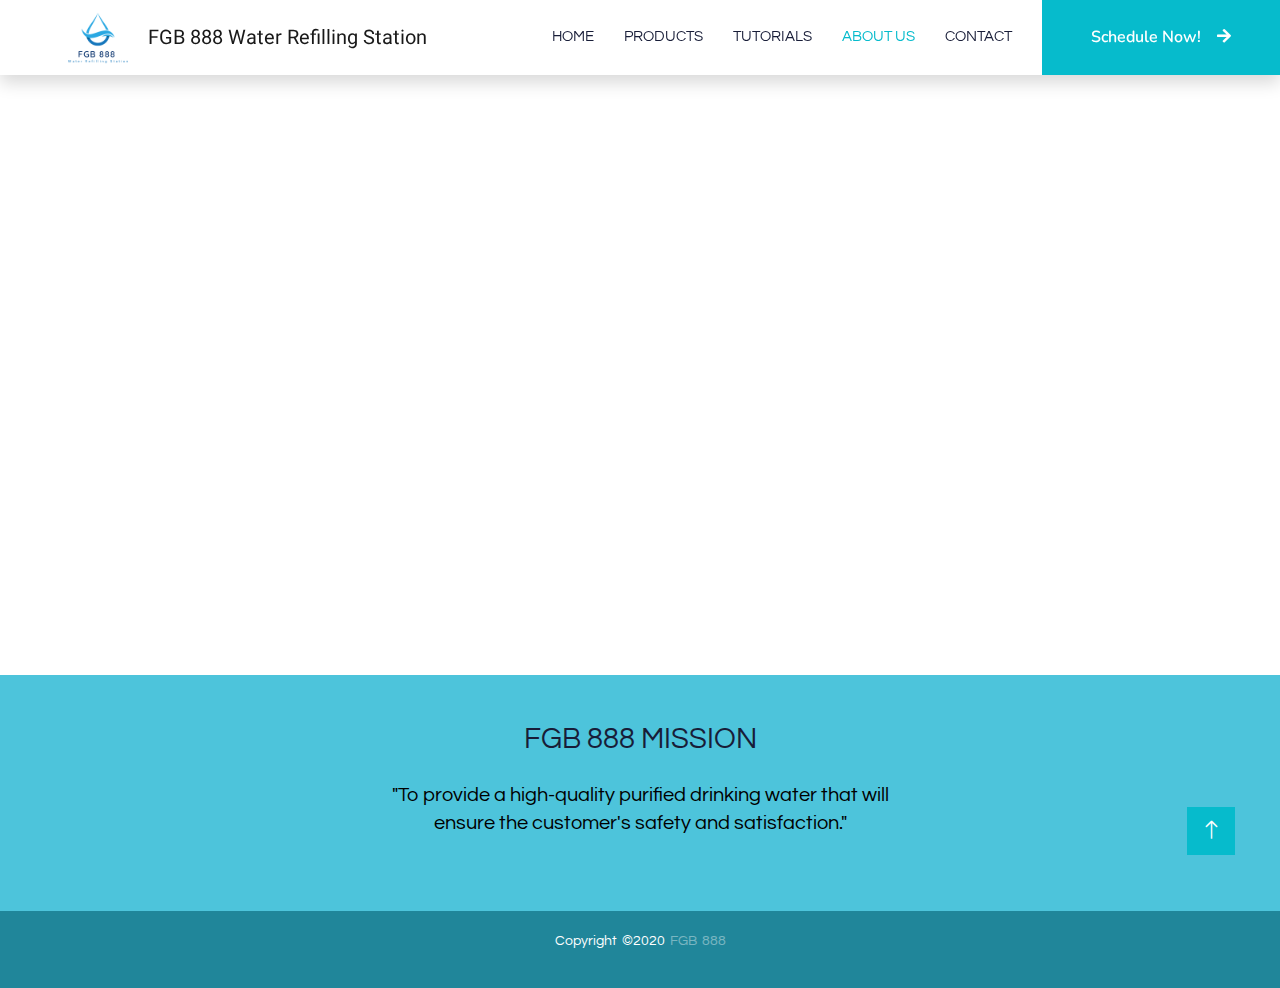
<file: aboutus.html>
<!DOCTYPE html>
<html lang="en">

<head>
    <meta charset="utf-8">
    <title>About Us</title>
    <meta content="width=device-width, initial-scale=1.0" name="viewport">
    <meta content="" name="keywords">
    <meta content="" name="description">


	<!-- Footer -->
	<link href='https://css.gg/facebook.css' rel='stylesheet'>
	<link href='https://css.gg/twitter.css' rel='stylesheet'>
	<link href='https://css.gg/instagram.css' rel='stylesheet'>
	
    <!-- Google Web Fonts -->
    <link href="https://fonts.googleapis.com/css2?family=Heebo:wght@400;500;600&family=Nunito:wght@600;700;800&display=swap" rel="stylesheet">
	<link rel="preconnect" href="https://fonts.googleapis.com">
	<link rel="preconnect" href="https://fonts.gstatic.com" crossorigin>
	<link href="https://fonts.googleapis.com/css2?family=Questrial&display=swap" rel="stylesheet">

    <!-- Icon Font Stylesheet -->
    <link href="https://cdnjs.cloudflare.com/ajax/libs/font-awesome/5.10.0/css/all.min.css" rel="stylesheet">
    <link href="https://cdn.jsdelivr.net/npm/bootstrap-icons@1.4.1/font/bootstrap-icons.css" rel="stylesheet">

    <!-- Customized Bootstrap Stylesheet -->
    <link href="css/bootstrap.min.css" rel="stylesheet">

    <!-- Template Stylesheet -->
    <link href="css/style.css" rel="stylesheet">
</head>

<body>
    
    <!-- Navbar Start -->
    <nav class="navbar navbar-expand-lg bg-white navbar-light shadow sticky-top p-0">
        <a href="index.html" class="navbar-brand d-flex align-items-center px-4 px-lg-5">
            <img class="logo" src="img/fgblogo.png"> FGB 888 Water Refilling Station </img>
        </a>
        <button type="button" class="navbar-toggler me-4" data-bs-toggle="collapse" data-bs-target="#navbarCollapse">
            <span class="navbar-toggler-icon"></span>
        </button>
        <div class="collapse navbar-collapse" id="navbarCollapse">
            <div class="navbar-nav ms-auto p-4 p-lg-0">
                <a href="index.html" class="nav-item nav-link ">Home</a>
                <a href="products.html" class="nav-item nav-link ">Products</a>
                <a href="tutorials.html" class="nav-item nav-link ">Tutorials</a>
                <a href="aboutus.html" class="nav-item nav-link active">About Us</a>
				<a href="contacts.html" class="nav-item nav-link">Contact</a>
                    </div>
                </div>
            </div>
            <a href="" class="btn btn-primary py-4 px-lg-5 d-none d-lg-block">Schedule Now!<i class="fa fa-arrow-right ms-3"></i></a>
        </div>
    </nav>
    <!-- Navbar End -->
	
	<br>
<br>
<br>
<br>
<br>
<br>
<br>
<br>
<br>
<br>
<br>
<br>
<br>
<br>
<br>
<br>
<br>
<br>
<br>
<br>
<br>
<br>
<br>
<br>
<br>



<footer>
		<div class="footer-content">
			<h3>FGB 888 MISSION</h3>
			<p>"To provide a high-quality purified drinking water that will ensure the customer's safety and satisfaction."</p>
			<ul class="socials">
				<li><a href="http://www.facebook.com/"><i class="gg-facebook"></i></a></li>
				<li><a href="https://twitter.com/"><i class="gg-twitter"></i></a></li>
				<li><a href="https://www.instagram.com/"><i class="gg-instagram"></i></a></li>				
			</ul>
		</div>
		<div class="footer-bottom">
			<p>copyright &copy;2020 <span> FGB 888 </span></p>
		</div>
	</footer>
	

    
    <!-- Back to Top -->
    <a href="#" class="btn btn-lg btn-primary btn-lg-square back-to-top"><i class="bi bi-arrow-up"></i></a>


    <!-- JavaScript Libraries -->
    <script src="https://code.jquery.com/jquery-3.4.1.min.js"></script>
    <script src="https://cdn.jsdelivr.net/npm/bootstrap@5.0.0/dist/js/bootstrap.bundle.min.js"></script>
    <script src="lib/wow/wow.min.js"></script>
    <script src="lib/easing/easing.min.js"></script>
    <script src="lib/waypoints/waypoints.min.js"></script>
    <script src="lib/owlcarousel/owl.carousel.min.js"></script>

    <!-- Template Javascript -->
    <script src="js/main.js"></script>
</body>

</html>
</file>
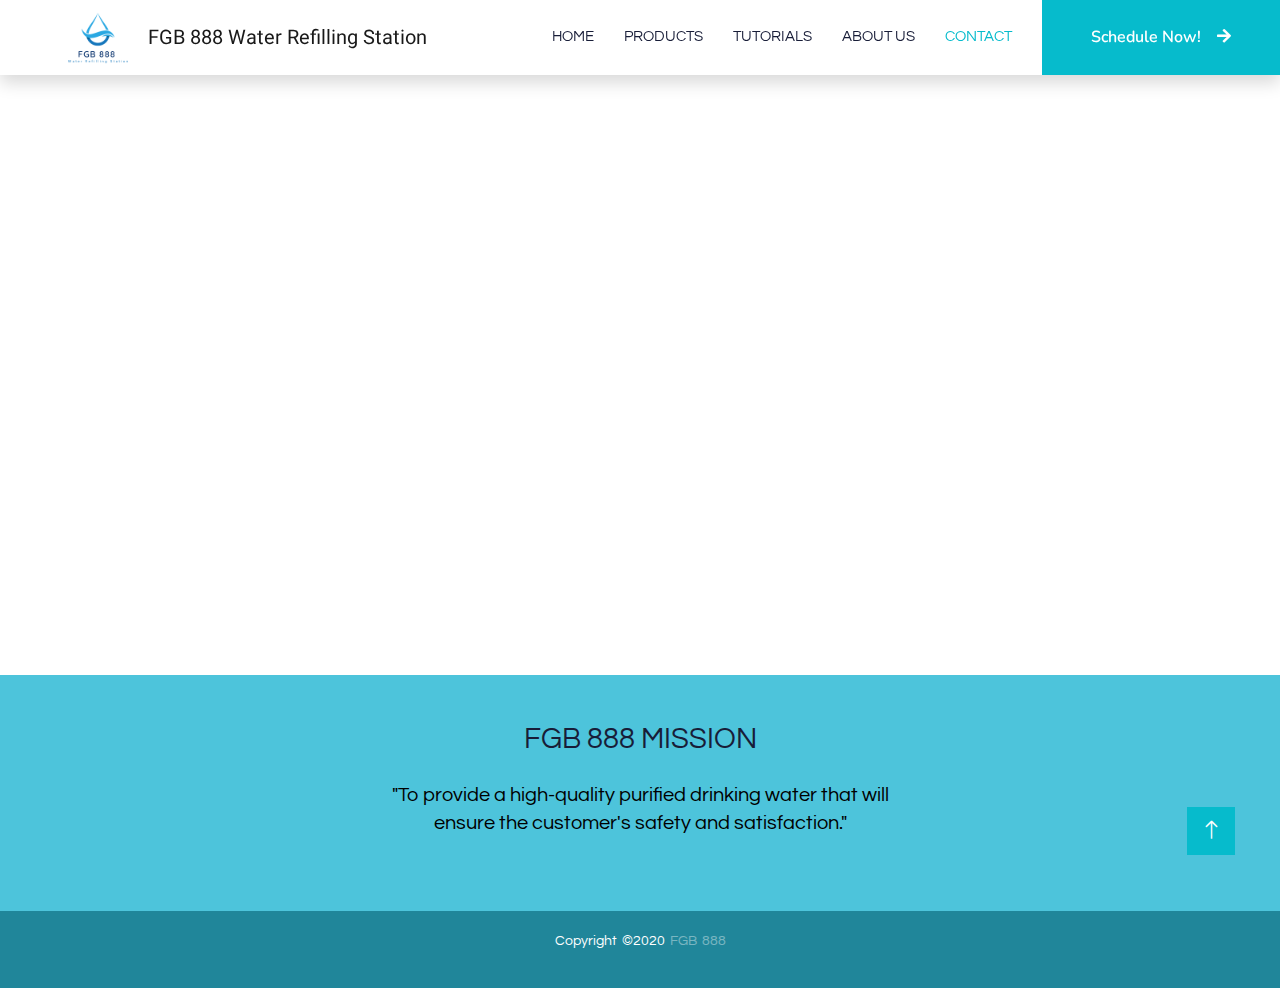
<file: contacts.html>
<!DOCTYPE html>
<html lang="en">

<head>
    <meta charset="utf-8">
    <title>Contact</title>
    <meta content="width=device-width, initial-scale=1.0" name="viewport">
    <meta content="" name="keywords">
    <meta content="" name="description">

    <!-- Favicon -->
    <link href="img/favicon.ico" rel="icon">
	
	<!-- Footer -->
	<link href='https://css.gg/facebook.css' rel='stylesheet'>
	<link href='https://css.gg/twitter.css' rel='stylesheet'>
	<link href='https://css.gg/instagram.css' rel='stylesheet'>

    <!-- Google Web Fonts -->
    <link rel="preconnect" href="https://fonts.googleapis.com">
    <link rel="preconnect" href="https://fonts.gstatic.com" crossorigin>
    <link href="https://fonts.googleapis.com/css2?family=Heebo:wght@400;500;600&family=Nunito:wght@600;700;800&display=swap" rel="stylesheet">
		<link href="https://fonts.googleapis.com/css2?family=Questrial&display=swap" rel="stylesheet">

    <!-- Icon Font Stylesheet -->
    <link href="https://cdnjs.cloudflare.com/ajax/libs/font-awesome/5.10.0/css/all.min.css" rel="stylesheet">
    <link href="https://cdn.jsdelivr.net/npm/bootstrap-icons@1.4.1/font/bootstrap-icons.css" rel="stylesheet">

    <!-- Libraries Stylesheet -->
    <link href="lib/animate/animate.min.css" rel="stylesheet">
    <link href="lib/owlcarousel/assets/owl.carousel.min.css" rel="stylesheet">

    <!-- Customized Bootstrap Stylesheet -->
    <link href="css/bootstrap.min.css" rel="stylesheet">

    <!-- Template Stylesheet -->
    <link href="css/style.css" rel="stylesheet">
</head>

<body>
    <!-- Spinner Start -->
    <div id="spinner" class="show bg-white position-fixed translate-middle w-100 vh-100 top-50 start-50 d-flex align-items-center justify-content-center">
        <div class="spinner-border text-primary" style="width: 3rem; height: 3rem;" role="status">
            <span class="sr-only">Loading...</span>
        </div>
    </div>
    <!-- Spinner End -->


   <!-- Navbar Start -->
    <nav class="navbar navbar-expand-lg bg-white navbar-light shadow sticky-top p-0">
        <a href="index.html" class="navbar-brand d-flex align-items-center px-4 px-lg-5">
            <img class="logo" src="img/fgblogo.png"> FGB 888 Water Refilling Station </img>
        </a>
        <button type="button" class="navbar-toggler me-4" data-bs-toggle="collapse" data-bs-target="#navbarCollapse">
            <span class="navbar-toggler-icon"></span>
        </button>
        <div class="collapse navbar-collapse" id="navbarCollapse">
            <div class="navbar-nav ms-auto p-4 p-lg-0">
                <a href="index.html" class="nav-item nav-link">Home</a>
                <a href="products.html" class="nav-item nav-link">Products</a>
                <a href="tutorials.html" class="nav-item nav-link">Tutorials</a>
                <a href="aboutus.html" class="nav-item nav-link">About Us</a>
				<a href="contacts.html" class="nav-item nav-link active">Contact</a>
                    </div>
                </div>
            </div>
            <a href="" class="btn btn-primary py-4 px-lg-5 d-none d-lg-block">Schedule Now!<i class="fa fa-arrow-right ms-3"></i></a>
        </div>
    </nav>
    <!-- Navbar End -->




<br>
<br>
<br>
<br>
<br>
<br>
<br>
<br>
<br>
<br>
<br>
<br>
<br>
<br>
<br>
<br>
<br>
<br>
<br>
<br>
<br>
<br>
<br>
<br>
<br>



<footer>
		<div class="footer-content">
			<h3>FGB 888 MISSION</h3>
			<p>"To provide a high-quality purified drinking water that will ensure the customer's safety and satisfaction."</p>
			<ul class="socials">
				<li><a href="http://www.facebook.com/"><i class="gg-facebook"></i></a></li>
				<li><a href="https://twitter.com/"><i class="gg-twitter"></i></a></li>
				<li><a href="https://www.instagram.com/"><i class="gg-instagram"></i></a></li>				
			</ul>
		</div>
		<div class="footer-bottom">
			<p>copyright &copy;2020 <span> FGB 888 </span></p>
		</div>
	</footer>
	
    <!-- Back to Top -->
    <a href="#" class="btn btn-lg btn-primary btn-lg-square back-to-top"><i class="bi bi-arrow-up"></i></a>


    <!-- JavaScript Libraries -->
    <script src="https://code.jquery.com/jquery-3.4.1.min.js"></script>
    <script src="https://cdn.jsdelivr.net/npm/bootstrap@5.0.0/dist/js/bootstrap.bundle.min.js"></script>
    <script src="lib/wow/wow.min.js"></script>
    <script src="lib/easing/easing.min.js"></script>
    <script src="lib/waypoints/waypoints.min.js"></script>
    <script src="lib/owlcarousel/owl.carousel.min.js"></script>

    <!-- Template Javascript -->
    <script src="js/main.js"></script>
</body>

</html>
</file>
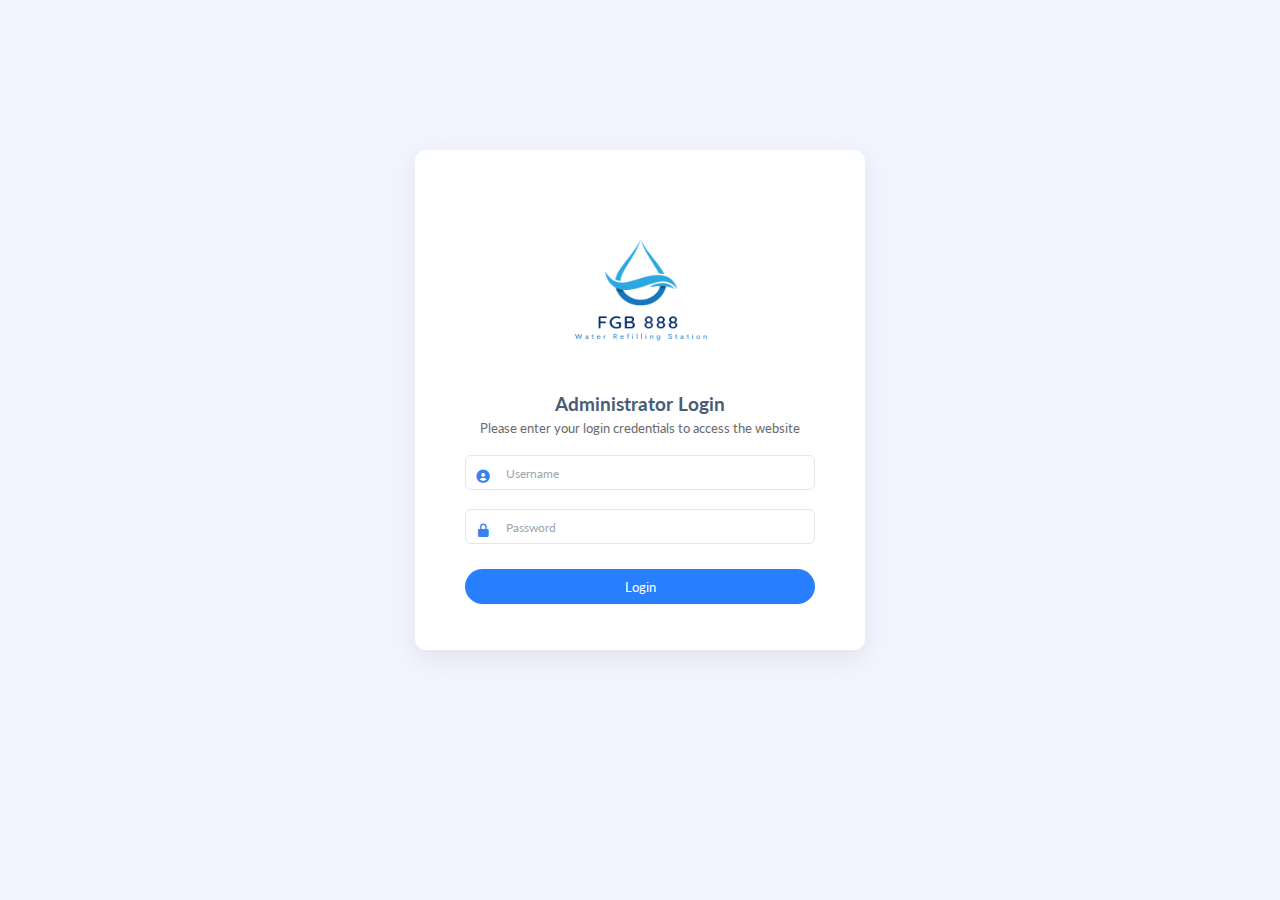
<file: login.html>
<!DOCTYPE html>
<html lang="en">
<head>
	<meta charset="UTF-8">
	<meta name="viewport" content="width=device-width, initial-scale=1.0">
	<link href="https://unpkg.com/boxicons@2.1.1/css/boxicons.min.css" rel="stylesheet"/>
    <link rel="stylesheet" type="text/css" href="css/adminlog.css"/>
    <link rel="stylesheet" href="https://cdnjs.cloudflare.com/ajax/libs/animate.css/4.1.1/animate.min.css"/>
    <title>Admin Login</title>
	
</head>
<body>
	<div class="container">
    <img src="img/fgblogo.png">
      <div class="top-header">
        <h3  class="animate__animated animate__bounceInDown">Administrator Login</h3>
        <p class="animate__animated animate__bounceInDown animate__delay-1s ">Please enter your login credentials to access the website</p>
      </div>
      <form action="">
        <div class="user animate__animated animate__fadeInUpBig animate__delay-1s">
          <i class="bx bxs-user-circle"></i>
          <input type="text" placeholder="Username" />
        </div>
        <div class="pass animate__animated animate__fadeInUpBig animate__delay-1s">
          <i class="bx bxs-lock-alt"></i>
          <input type="password" placeholder="Password" />
        </div>
      </form>
      <div class="btn">
        <button class="animate__animated animate__bounceInUp animate__delay-2s">Login</button>
      </div>
    </div>
	
</body>
</html>
</file>
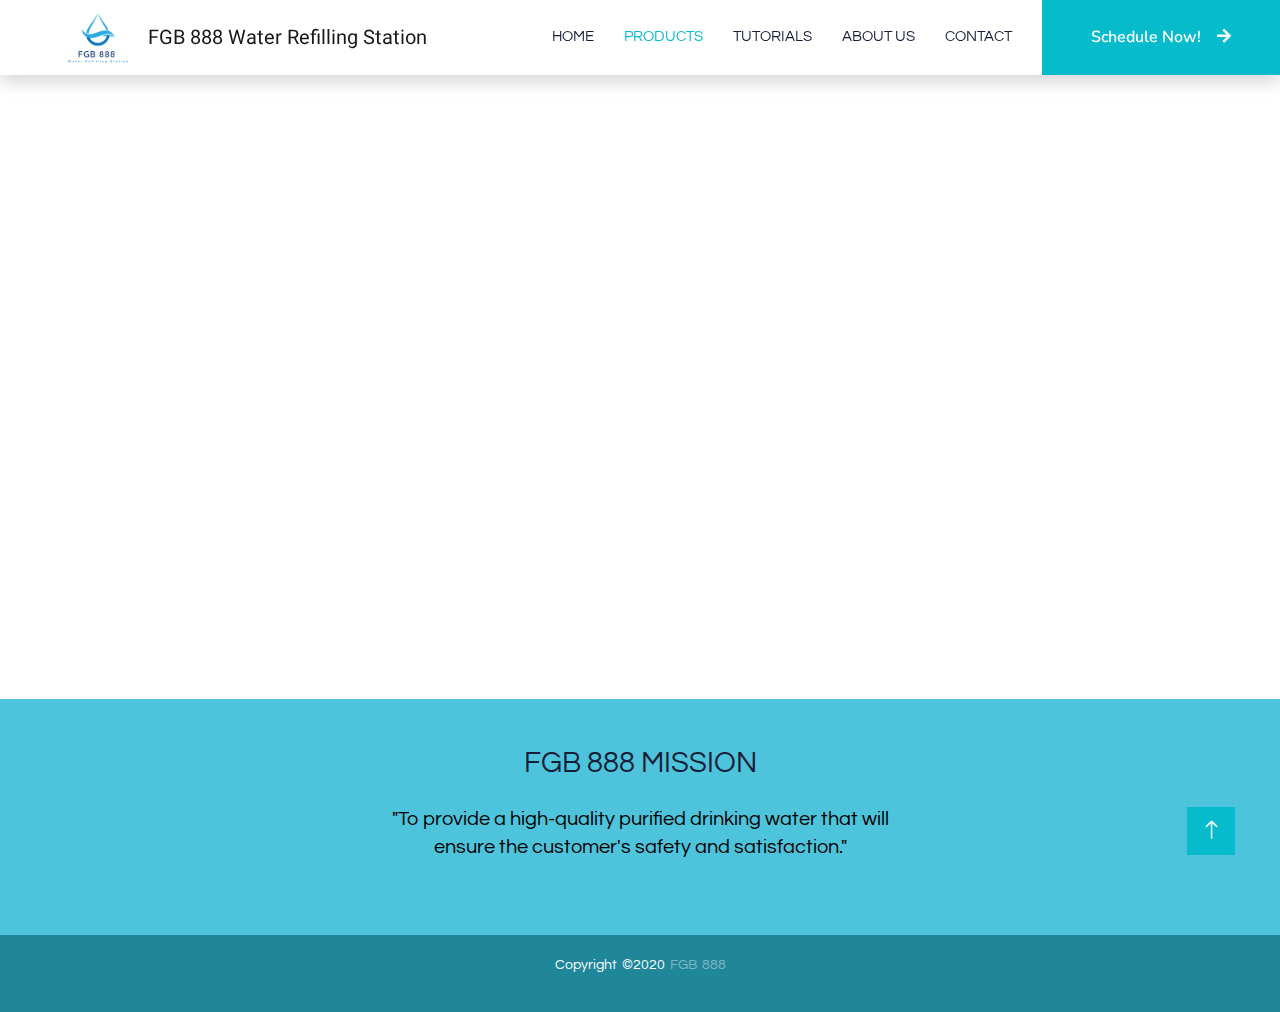
<file: products.html>
<!DOCTYPE html>
<html lang="en">

<head>
    <meta charset="utf-8">
    <title>Products</title>
    <meta content="width=device-width, initial-scale=1.0" name="viewport">
    <meta content="" name="keywords">
    <meta content="" name="description">

    <!-- Favicon -->
    <link href="img/favicon.ico" rel="icon">


	<!-- Footer -->
	<link href='https://css.gg/facebook.css' rel='stylesheet'>
	<link href='https://css.gg/twitter.css' rel='stylesheet'>
	<link href='https://css.gg/instagram.css' rel='stylesheet'>
	
	
    <!-- Google Web Fonts -->
    <link rel="preconnect" href="https://fonts.googleapis.com">
    <link rel="preconnect" href="https://fonts.gstatic.com" crossorigin>
    <link href="https://fonts.googleapis.com/css2?family=Heebo:wght@400;500;600&family=Nunito:wght@600;700;800&display=swap" rel="stylesheet">
	<link href="https://fonts.googleapis.com/css2?family=Questrial&display=swap" rel="stylesheet">

    <!-- Icon Font Stylesheet -->
    <link href="https://cdnjs.cloudflare.com/ajax/libs/font-awesome/5.10.0/css/all.min.css" rel="stylesheet">
    <link href="https://cdn.jsdelivr.net/npm/bootstrap-icons@1.4.1/font/bootstrap-icons.css" rel="stylesheet">
	

    <!-- Libraries Stylesheet -->
    <link href="lib/animate/animate.min.css" rel="stylesheet">
    <link href="lib/owlcarousel/assets/owl.carousel.min.css" rel="stylesheet">

    <!-- Customized Bootstrap Stylesheet -->
    <link href="css/bootstrap.min.css" rel="stylesheet">

    <!-- Template Stylesheet -->
    <link href="css/style.css" rel="stylesheet">
</head>

<body>
    <!-- Spinner Start -->
    <div id="spinner" class="show bg-white position-fixed translate-middle w-100 vh-100 top-50 start-50 d-flex align-items-center justify-content-center">
        <div class="spinner-border text-primary" style="width: 3rem; height: 3rem;" role="status">
            <span class="sr-only">Loading...</span>
        </div>
    </div>
    <!-- Spinner End -->


    <!-- Navbar Start -->
    <!-- Navbar Start -->
    <nav class="navbar navbar-expand-lg bg-white navbar-light shadow sticky-top p-0">
        <a href="index.html" class="navbar-brand d-flex align-items-center px-4 px-lg-5">
            <img class="logo" src="img/fgblogo.png"> FGB 888 Water Refilling Station </img>
        </a>
        <button type="button" class="navbar-toggler me-4" data-bs-toggle="collapse" data-bs-target="#navbarCollapse">
            <span class="navbar-toggler-icon"></span>
        </button>
        <div class="collapse navbar-collapse" id="navbarCollapse">
            <div class="navbar-nav ms-auto p-4 p-lg-0">
                <a href="index.html" class="nav-item nav-link">Home</a>
                <a href="products.html" class="nav-item nav-link active">Products</a>
                <a href="tutorials.html" class="nav-item nav-link">Tutorials</a>
                <a href="aboutus.html" class="nav-item nav-link">About Us</a>
				<a href="contacts.html" class="nav-item nav-link">Contact</a>
                    </div>
                </div>
            </div>
            <a href="" class="btn btn-primary py-4 px-lg-5 d-none d-lg-block">Schedule Now!<i class="fa fa-arrow-right ms-3"></i></a>
        </div>
    </nav>
    <!-- Navbar End -->


<br>
<br>
<br>
<br>
<br>
<br>
<br>
<br>
<br>
<br>
<br>
<br>
<br>
<br>
<br>
<br>
<br>
<br>
<br>
<br>
<br>
<br>
<br>
<br>
<br>
<br>



<footer>
		<div class="footer-content">
			<h3>FGB 888 MISSION</h3>
			<p>"To provide a high-quality purified drinking water that will ensure the customer's safety and satisfaction."</p>
			<ul class="socials">
				<li><a href="http://www.facebook.com/"><i class="gg-facebook"></i></a></li>
				<li><a href="https://twitter.com/"><i class="gg-twitter"></i></a></li>
				<li><a href="https://www.instagram.com/"><i class="gg-instagram"></i></a></li>				
			</ul>
		</div>
		<div class="footer-bottom">
			<p>copyright &copy;2020 <span> FGB 888 </span></p>
		</div>
	</footer>
	

    

    <!-- Back to Top -->
    <a href="#" class="btn btn-lg btn-primary btn-lg-square back-to-top"><i class="bi bi-arrow-up"></i></a>


    <!-- JavaScript Libraries -->
    <script src="https://code.jquery.com/jquery-3.4.1.min.js"></script>
    <script src="https://cdn.jsdelivr.net/npm/bootstrap@5.0.0/dist/js/bootstrap.bundle.min.js"></script>
    <script src="lib/wow/wow.min.js"></script>
    <script src="lib/easing/easing.min.js"></script>
    <script src="lib/waypoints/waypoints.min.js"></script>
    <script src="lib/owlcarousel/owl.carousel.min.js"></script>

    <!-- Template Javascript -->
    <script src="js/main.js"></script>
</body>

</html>
</file>
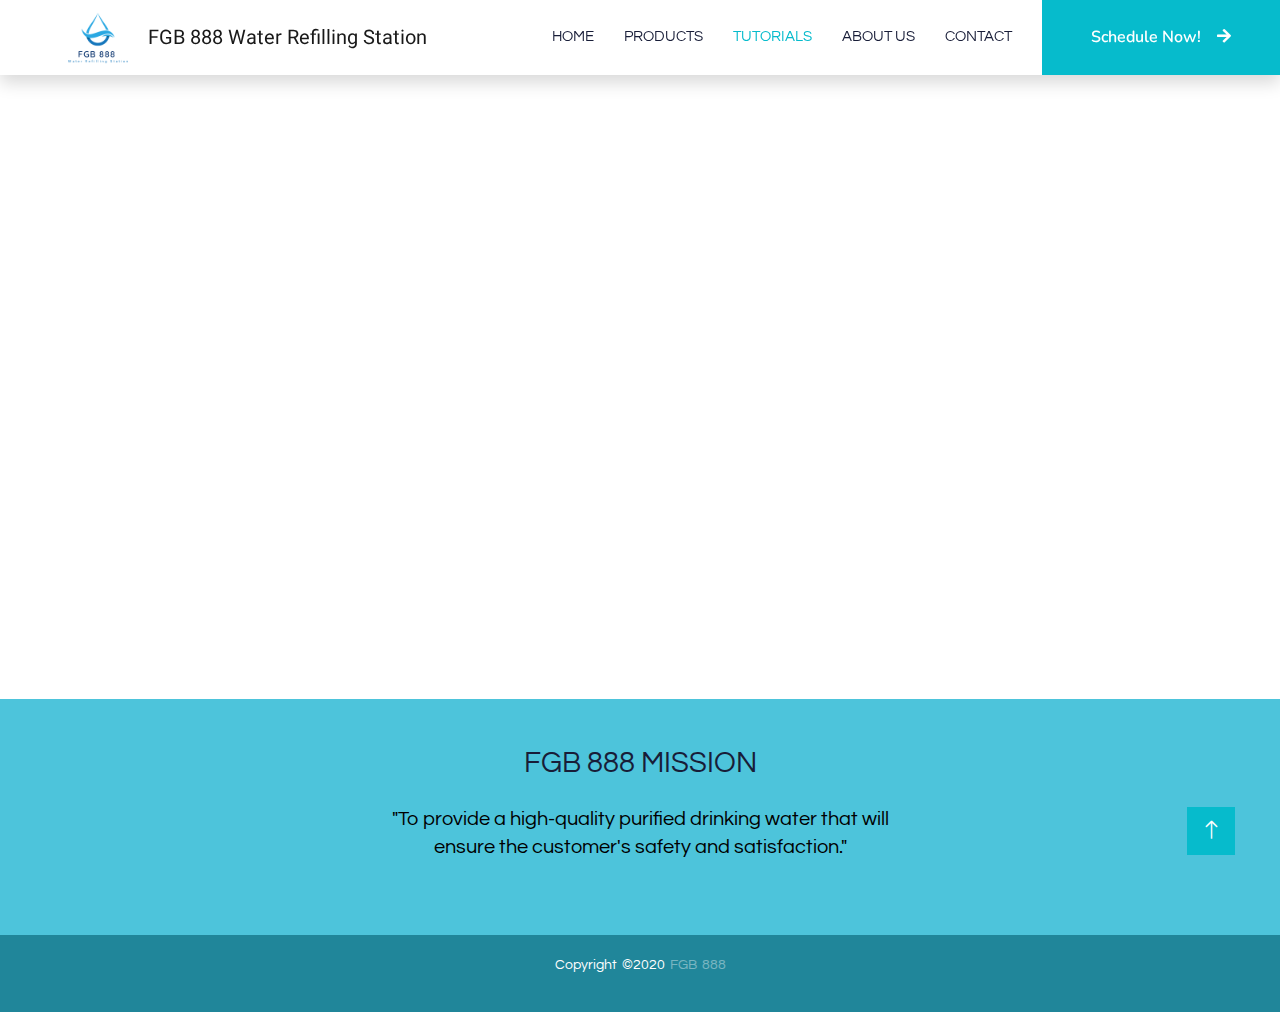
<file: tutorials.html>
<!DOCTYPE html>
<html lang="en">

<head>
    <meta charset="utf-8">
    <title>Tutorials</title>
    <meta content="width=device-width, initial-scale=1.0" name="viewport">
    <meta content="" name="keywords">
    <meta content="" name="description">
	
	
	<!-- Footer -->
	<link href='https://css.gg/facebook.css' rel='stylesheet'>
	<link href='https://css.gg/twitter.css' rel='stylesheet'>
	<link href='https://css.gg/instagram.css' rel='stylesheet'>
	

    <!-- Google Web Fonts -->
    <link href="https://fonts.googleapis.com/css2?family=Heebo:wght@400;500;600&family=Nunito:wght@600;700;800&display=swap" rel="stylesheet">
	<link rel="preconnect" href="https://fonts.googleapis.com">
	<link rel="preconnect" href="https://fonts.gstatic.com" crossorigin>
	<link href="https://fonts.googleapis.com/css2?family=Questrial&display=swap" rel="stylesheet">

    <!-- Icon Font Stylesheet -->
    <link href="https://cdnjs.cloudflare.com/ajax/libs/font-awesome/5.10.0/css/all.min.css" rel="stylesheet">
    <link href="https://cdn.jsdelivr.net/npm/bootstrap-icons@1.4.1/font/bootstrap-icons.css" rel="stylesheet">

    <!-- Customized Bootstrap Stylesheet -->
    <link href="css/bootstrap.min.css" rel="stylesheet">

    <!-- Template Stylesheet -->
    <link href="css/style.css" rel="stylesheet">
</head>

<body>
    
    <!-- Navbar Start -->
    <nav class="navbar navbar-expand-lg bg-white navbar-light shadow sticky-top p-0">
        <a href="index.html" class="navbar-brand d-flex align-items-center px-4 px-lg-5">
            <img class="logo" src="img/fgblogo.png"> FGB 888 Water Refilling Station </img>
        </a>
        <button type="button" class="navbar-toggler me-4" data-bs-toggle="collapse" data-bs-target="#navbarCollapse">
            <span class="navbar-toggler-icon"></span>
        </button>
        <div class="collapse navbar-collapse" id="navbarCollapse">
            <div class="navbar-nav ms-auto p-4 p-lg-0">
                <a href="index.html" class="nav-item nav-link ">Home</a>
                <a href="products.html" class="nav-item nav-link ">Products</a>
                <a href="tutorials.html" class="nav-item nav-link active">Tutorials</a>
                <a href="aboutus.html" class="nav-item nav-link">About Us</a>
				<a href="contacts.html" class="nav-item nav-link">Contact</a>
                    </div>
                </div>
            </div>
            <a href="" class="btn btn-primary py-4 px-lg-5 d-none d-lg-block">Schedule Now!<i class="fa fa-arrow-right ms-3"></i></a>
        </div>
    </nav>
    <!-- Navbar End -->
	
	<br>
<br>
<br>
<br>
<br>
<br>
<br>
<br>
<br>
<br>
<br>
<br>
<br>
<br>
<br>
<br>
<br>
<br>
<br>
<br>
<br>
<br>
<br>
<br>
<br>
<br>



<footer>
		<div class="footer-content">
			<h3>FGB 888 MISSION</h3>
			<p>"To provide a high-quality purified drinking water that will ensure the customer's safety and satisfaction."</p>
			<ul class="socials">
				<li><a href="http://www.facebook.com/"><i class="gg-facebook"></i></a></li>
				<li><a href="https://twitter.com/"><i class="gg-twitter"></i></a></li>
				<li><a href="https://www.instagram.com/"><i class="gg-instagram"></i></a></li>				
			</ul>
		</div>
		<div class="footer-bottom">
			<p>copyright &copy;2020 <span> FGB 888 </span></p>
		</div>
	</footer>
	
	

    <!-- Back to Top -->
    <a href="#" class="btn btn-lg btn-primary btn-lg-square back-to-top"><i class="bi bi-arrow-up"></i></a>


    <!-- JavaScript Libraries -->
    <script src="https://code.jquery.com/jquery-3.4.1.min.js"></script>
    <script src="https://cdn.jsdelivr.net/npm/bootstrap@5.0.0/dist/js/bootstrap.bundle.min.js"></script>
    <script src="lib/wow/wow.min.js"></script>
    <script src="lib/easing/easing.min.js"></script>
    <script src="lib/waypoints/waypoints.min.js"></script>
    <script src="lib/owlcarousel/owl.carousel.min.js"></script>

    <!-- Template Javascript -->
    <script src="js/main.js"></script>
</body>

</html>
</file>
<file: css/style.css>
:root {
    --primary: #06BBCC;
    --light: #F0FBFC;
    --dark: #181d38;
}

.fw-medium {
    font-weight: 600 !important;
}

.fw-semi-bold {
    font-weight: 700 !important;
}

.back-to-top {
    position: fixed;
    display: none;
    right: 45px;
    bottom: 45px;
    z-index: 99;
}


/*** Spinner ***/
#spinner {
    opacity: 0;
    visibility: hidden;
    transition: opacity .5s ease-out, visibility 0s linear .5s;
    z-index: 99999;
}

#spinner.show {
    transition: opacity .5s ease-out, visibility 0s linear 0s;
    visibility: visible;
    opacity: 1;
}


/*** Button ***/
.btn {
    font-family: 'Nunito', sans-serif;
    font-weight: 600;
    transition: .5s;
}

.btn.btn-primary,
.btn.btn-secondary {
    color: #FFFFFF;
}

.btn-square {
    width: 38px;
    height: 38px;
}

.btn-sm-square {
    width: 32px;
    height: 32px;
}

.btn-lg-square {
    width: 48px;
    height: 48px;
}

.btn-square,
.btn-sm-square,
.btn-lg-square {
    padding: 0;
    display: flex;
    align-items: center;
    justify-content: center;
    font-weight: normal;
    border-radius: 0px;
}


/*** Navbar ***/
.navbar .dropdown-toggle::after {
    border: none;
    content: "\f107";
    font-family: "Font Awesome 5 Free";
    font-weight: 900;
    vertical-align: middle;
    margin-left: 8px;
}

.navbar-light .navbar-nav .nav-link {
    margin-right: 30px;
    padding: 25px 0;
    color: #FFFFFF;
    font-size: 15px;
    text-transform: uppercase;
    outline: none;
	font-family: 'Questrial', sans-serif;
}

.navbar-light .navbar-nav .nav-link:hover,
.navbar-light .navbar-nav .nav-link.active {
    color: var(--primary);
}

@media (max-width: 991.98px) {
    .navbar-light .navbar-nav .nav-link  {
        margin-right: 0;
        padding: 10px 0;
    }

    .navbar-light .navbar-nav {
        border-top: 1px solid #EEEEEE;
    }
}

.navbar-light .navbar-brand,
.navbar-light a.btn {
    height: 75px;
}

.navbar-light .navbar-nav .nav-link {
    color: var(--dark);
    font-weight: 500;
}

.navbar-light.sticky-top {
    top: -100px;
    transition: .5s;
}

@media (min-width: 992px) {
    .navbar .nav-item .dropdown-menu {
        display: block;
        margin-top: 0;
        opacity: 0;
        visibility: hidden;
        transition: .5s;
    }

    .navbar .dropdown-menu.fade-down {
        top: 100%;
        transform: rotateX(-75deg);
        transform-origin: 0% 0%;
    }

    .navbar .nav-item:hover .dropdown-menu {
        top: 100%;
        transform: rotateX(0deg);
        visibility: visible;
        transition: .5s;
        opacity: 1;
    }
}

	.navbar img{
	height:100px;
    width:100px;
	
	
	
		
	
}
	
	































.page-header {
    background: linear-gradient(rgba(24, 29, 56, .7), rgba(24, 29, 56, .7)), url(../img/carousel-1.jpg);
    background-position: center center;
    background-repeat: no-repeat;
    background-size: cover;
}

.page-header-inner {
    background: rgba(15, 23, 43, .7);
}

.breadcrumb-item + .breadcrumb-item::before {
    color: var(--light);
}


/*** Service ***/
.service-item {
    background: var(--light);
    transition: .5s;
}

.service-item:hover {
    margin-top: -10px;
    background: var(--primary);
}

.service-item * {
    transition: .5s;
}

.service-item:hover * {
    color: var(--light) !important;
}


@media (min-width: 768px) {
    .testimonial-carousel::before,
    .testimonial-carousel::after {
        width: 200px;
    }
}

@media (min-width: 992px) {
    .testimonial-carousel::before,
    .testimonial-carousel::after {
        width: 300px;
    }
}



/*------------------------------------------------------------------*/
/*------------------------------------------------------------------*/
/*------------------------------------------------------------------*/
/*------------------------------------------------------------------*/
/*-------------------  CAROUSEL CSS PART  --------------------------*/
/*------------------------------------------------------------------*/
/*------------------------------------------------------------------*/
/*------------------------------------------------------------------*/
/*------------------------------------------------------------------*/

#carouselExampleIndicators{
	position: relative;
	height: 100vh;
	width: 100%;
}

#carouselExampleIndicators .carousel-inner{
	position: relative;
	height: 100%;
	width: 100%;
	background: #000;
	font-family: 'Questrial', sans-serif;
	
}
#carouselExampleIndicators .carousel-inner:before{
	position: absolute;
	content: '';
	background: rgba(0, 0, 0, 0.45);
	top: 0;
	left: 0;
	height: 100%;
	width: 100%;
	z-index: 1;
	font-family: 'Questrial', sans-serif;
}
#carouselExampleIndicators .carousel-inner .carousel-item{
	position: relative;
	height: 100%;
	width:100%;
	background: url('https://cdn.create.vista.com/api/media/medium/184997412/stock-photo-rows-large-blue-water-bottles?token=');
	background-size: 100% 100%;
	background-position: center;
	background-attachment: fixed;
	font-family: 'Questrial', sans-serif;
}
#carouselExampleIndicators .carousel-inner .carousel-item:nth-child(2){
	background: url('https://cdn.create.vista.com/api/media/medium/184408802/stock-photo-bottles-glasses-antioxidant-drink-business?token=');
	background-size: 100% 100%;
	background-position: center;
	background-attachment: fixed;
		font-family: 'Questrial', sans-serif;
}
#carouselExampleIndicators .carousel-inner .carousel-item:nth-child(3){
	background: url('https://cdn.create.vista.com/api/media/medium/184996676/stock-photo-water?token=');
	background-size: 100% 100%;
	background-position: center;
	background-attachment: fixed;
		font-family: 'Questrial', sans-serif;
}

#carouselExampleIndicators .carousel-inner .carousel-item .info{
	position: absolute;
	top: 50%;
	transform: translateY(-50%);
	height: auto;
	width: 100%;
	z-index: 1;
	text-align: center;
}
#carouselExampleIndicators .carousel-inner .carousel-item h1{
	height: auto;
	color: #fff;
	width: 100%;
	z-index: 1;
	text-align: center;
	font-size: 5.5em;
	font-weight: 750;
	text-shadow: .1rem .1rem .8rem black;
}
#carouselExampleIndicators .carousel-inner .carousel-item p{
	height: auto;
	color: #ccc;
	width: 100%;
	z-index: 1;
	text-align: center;
	font-size: 1.5em;
	font-weight: 500;
}
.btn-lg{
	border-width: medium;
	border-radius: 0;
	font-size: 1.3rem;
}



/*------------------------------------------------------------------*/
/*------------------------------------------------------------------*/
/*------------------------------------------------------------------*/
/*------------------------------------------------------------------*/
/*-------------------  FOOTER CSS PART  --------------------------*/
/*------------------------------------------------------------------*/
/*------------------------------------------------------------------*/
/*------------------------------------------------------------------*/
/*------------------------------------------------------------------*/

footer{
	position: absolute;
	background: #4dc4db;
	left: 0;
	right: 0;
	height: auto;
	width:100%;
	font-family: "Open Sans";
	padding-top: 40px;
	color: #fff;

}
.footer-content{
	display: flex;
	align-items: center;
	justify-content: center;
	flex-direction: column;
	text-align: center;
	flex-wrap: wrap;
	width:100%;
}
.footer-content h3{
	font-size: 1.8rem;
	font-weight: 400;
	text-transform: capitalize;
	line-height: 3rem;
	width:100%;
	font-family: 'Questrial', sans-serif;
}
.footer-content p{
	max-width: 500px;
	margin: 10px auto;
	line-height: 28px;
	font-size: 20px;
	font-family: 'Questrial', sans-serif;
	width:100%;
	color: black;
}
.socials{
	list-style-type: none;
	display: flex;
	align-items: center;
	justify-content: center;
	margin: 1rem 0 3rem 0;
}
.socials li{
	margin: 0 10px;
}
.socials a{
	text-decoration: none;
	color: #fff;
}
.socials a i{
	font-size: 1.1rem;
	transition: color .4s ease;
	
}
.socials a:hover i{
	color: aqua;
}

.footer-bottom{
	background: #20869a;
	width: 100vw;
	padding: 20px 0;
	text-align: center;
	width:100%;
}
.footer-bottom p{
	font-size: 14px;
	font-family: 'Questrial', sans-serif;
	word-spacing: 2px;
	text-transform: capitalize;
	text-align: center;
}
.footer-bottom span{
	text-transform: uppercase;
	opacity: .4;
	font-weight: 200;

}




/*------------------------------------------------------------------*/
/*------------------------------------------------------------------*/
/*------------------------------------------------------------------*/
/*------------------------------------------------------------------*/
/*-------------------  CONTENT CSS PART  --------------------------*/
/*------------------------------------------------------------------*/
/*------------------------------------------------------------------*/
/*------------------------------------------------------------------*/
/*------------------------------------------------------------------*/


@import url("https://fonts.googleapis.com/css2?family=Poppins:wght@500&display=swap");

*{
    margin: 0;
    padding: 0;
    box-sizing: border-box;
}


.wrapper{
    background: url('img/wutah.jpg');
	background-position: center;
	background-size: 100% 100%;
	background-attachment: fixed;
    width: 100%;
    border-radius: 15px;
    padding: 25px;
	font-family: 'Questrial', sans-serif;
}

h1{
    text-align: center;
    text-transform: uppercase;
    margin-bottom: 20px;
	font-family: 'Questrial', sans-serif;
}

.about-section{
    display: flex;
	text-align: justify;
	font-family: 'Questrial', sans-serif;
}

.about-section img{
	border-color: #E0FFFF;
    width: 300px;
	height: 300px;
    margin: 10px;
    border-radius: 10px;
	font-family: 'Questrial', sans-serif;
}
.about-section .p{
    margin: 10px;
	font-family: 'Questrial', sans-serif;
	text-align: justify
}
</file>
<file: css/adminlog.css>
@import url('https://fonts.googleapis.com/css2?family=Lato&display=swap');
 * {
        margin: 0;
        padding: 0;
        box-sizing: border-box;
        font-family: Lato;
      }
      body {
        background-color: #f2f4ff;
      }
      .container {
        width: 450px;
        height: 500px;
        background-color: #fff;
        margin: 150px auto;
        border-radius: 11px;
        padding: 40px 50px;
        box-shadow: rgba(149, 157, 165, 0.2) 0px 8px 24px;
      }
      /* top-header */
      .top-header h3 {
        text-align: center;
        color: #495d76;
      }
      .top-header p {
        color: #6a6a6a;
        font-size: 13px;
        text-align: center;
        margin-top: 5px;
      }
      /* top-header */
      /* form */
      .user input,
      .pass input {
        width: 100%;
        height: 35px;
        border: none;
        border: 1px solid #e6e6e6;
        border-radius: 6px;
        outline: none;
        padding: 0 40px;
      }
      ::placeholder {
        color: #9ca5b4;
        font-size: 12px;
      }
      .user i,
      .pass i {
        position: relative;
        top: 31px;
        right: -10px;
        color: #3981ed;
      }
      /* form */
      /* button */
      .btn {
        display: flex;
        justify-content: center;
        margin-top: 25px;
      }
      .btn button {
        width: 100%;
        border: none;
        height: 35px;
        background-color: #277ffd;
        color: #fff;
        border-radius: 20px;
        cursor: pointer;
      }
      /* button */
      p.last {
        text-align: center;
        position: relative;
        bottom: 120px;
        font-size: 15px;
      }

      img{
        height: 200px;
        width: 220px;
        margin-left: 4.1rem;
      }
</file>
